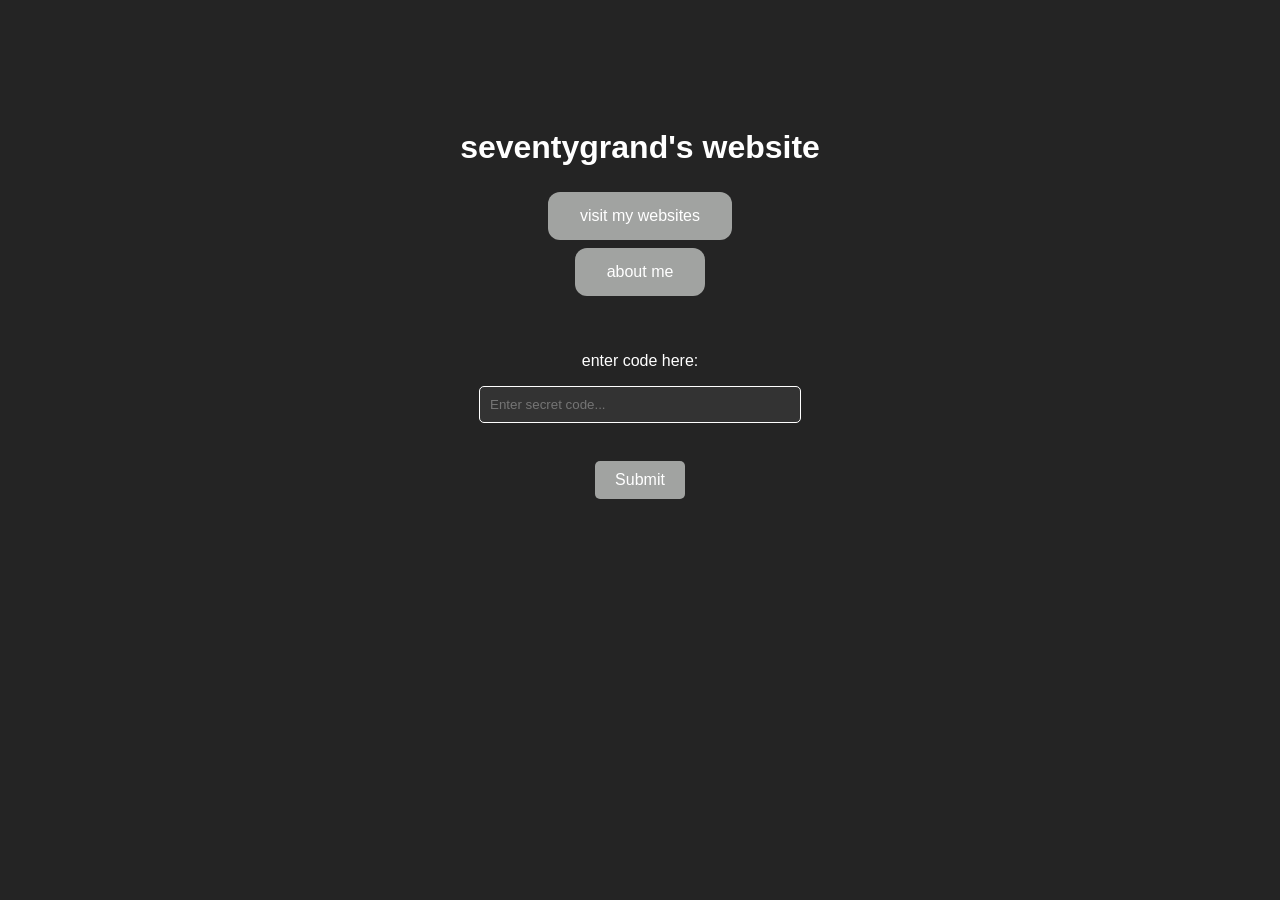
<file: index.html>
<!DOCTYPE html>
<html lang="en">
<head>
    <meta charset="UTF-8">
    <meta name="viewport" content="width=device-width, initial-scale=1.0">
    <title>seventy's website</title>
    <style>
        body {
            background-color: rgba(0, 0, 0, 0.858);
            color: white;
            font-family: Arial, sans-serif;
            text-align: center;
            padding-top: 100px;
        }
        .button {
            background-color: #a1a3a1; 
            border: none;
            color: white;
            padding: 15px 32px;
            text-align: center;
            text-decoration: none;
            display: inline-block;
            font-size: 16px;
            margin: 4px 2px;
            cursor: pointer;
            border-radius: 12px;
        }
        .textbox {
            padding: 10px;
            border-radius: 5px;
            border: 1px solid white;
            margin-bottom: 10px;
            width: 300px;
            background-color: #333;
            color: white;
        }
        .submit-button {
            background-color: #a1a3a1; 
            border: none;
            color: white;
            padding: 10px 20px;
            text-align: center;
            text-decoration: none;
            display: inline-block;
            font-size: 16px;
            margin-top: 10px;
            cursor: pointer;
            border-radius: 5px;
        }
        .container {
            display: flex;
            flex-direction: column;
            align-items: center;
        }
    </style>
</head>
<body>
    <div class="container">
        <h1>seventygrand's website</h1>

        <a href="websitedistrict.html" class="button">visit my websites</a>
        <a href="stuff.html" class="button">about me</a>

        <br><br>

        <p>enter code here:</p>
        <input type="text" id="secretInput" class="textbox" placeholder="Enter secret code...">
        <br>
        <button onclick="checkSecret()" class="submit-button">Submit</button>
    </div>

    <script>
        function checkSecret() {
            var secretCode = document.getElementById("secretInput").value;
            switch (secretCode) {
                case "SECRET1":
                    window.location.href = "secrets/secret1.html";
                    break;
                case "im having a mental breakdown":
                    window.location.href = "https://www.youtube.com/watch?v=dQw4w9WgXcQ";
                    break;
                 case "friends":
                    window.location.href = "secrets/friends.html";
                    break;
                    case "time travel 13 years back":
                    window.location.href = "secrets/AHFUDC.html";
                    break;
                default:
                    alert("invalid secret code!");
            }
        }
    </script>
</body>
</html>
</file>
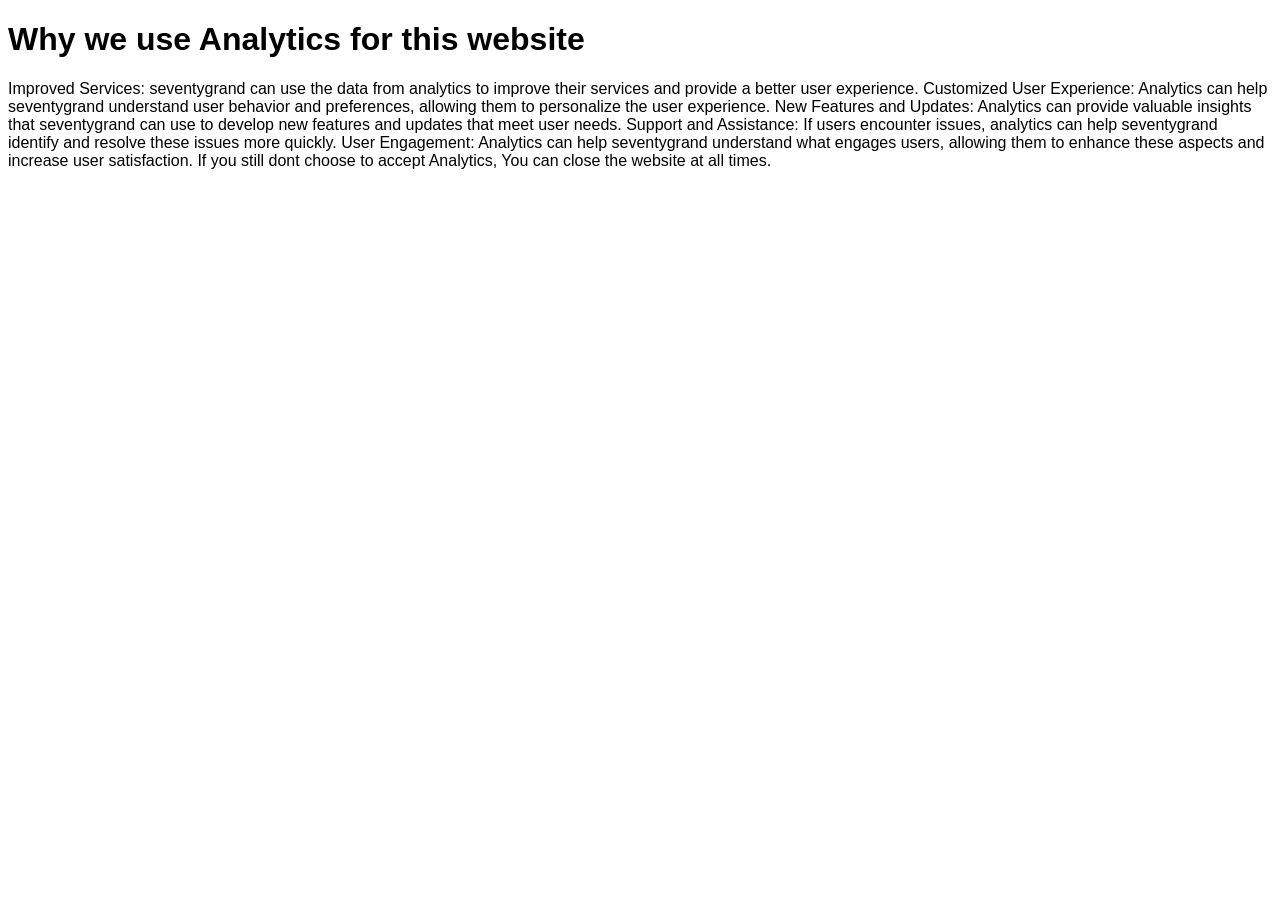
<file: analytics.html>
<!DOCTYPE html>
<html lang="en">
<head>
    <link rel="preconnect" href="https://fonts.googleapis.com">
    <link rel="preconnect" href="https://fonts.gstatic.com" crossorigin>
    <link href="https://fonts.googleapis.com/css2?family=Poppins&display=swap" rel="stylesheet"/>
    <meta charset="UTF-8">
    <meta name="viewport" content="width=device-width, initial-scale=1.0">
    <title>Analytics</title>
</head>
<body>  
<h1>Why we use Analytics for this website</h1>
<header>Improved Services: seventygrand can use the data from analytics to improve their services and provide a better user experience.
    Customized User Experience: Analytics can help seventygrand understand user behavior and preferences, allowing them to personalize the user experience.
    New Features and Updates: Analytics can provide valuable insights that seventygrand can use to develop new features and updates that meet user needs.
    Support and Assistance: If users encounter issues, analytics can help seventygrand identify and resolve these issues more quickly.
    User Engagement: Analytics can help seventygrand understand what engages users, allowing them to enhance these aspects and increase user satisfaction. If you still dont choose to accept Analytics, You can close the website at all times.</header>
<style> h1{
    font-family: Arial, sans-serif;
}</style>
<style>header{
    font-family: Arial, sans-serif ;
}</style>
</body>
</html>
</file>
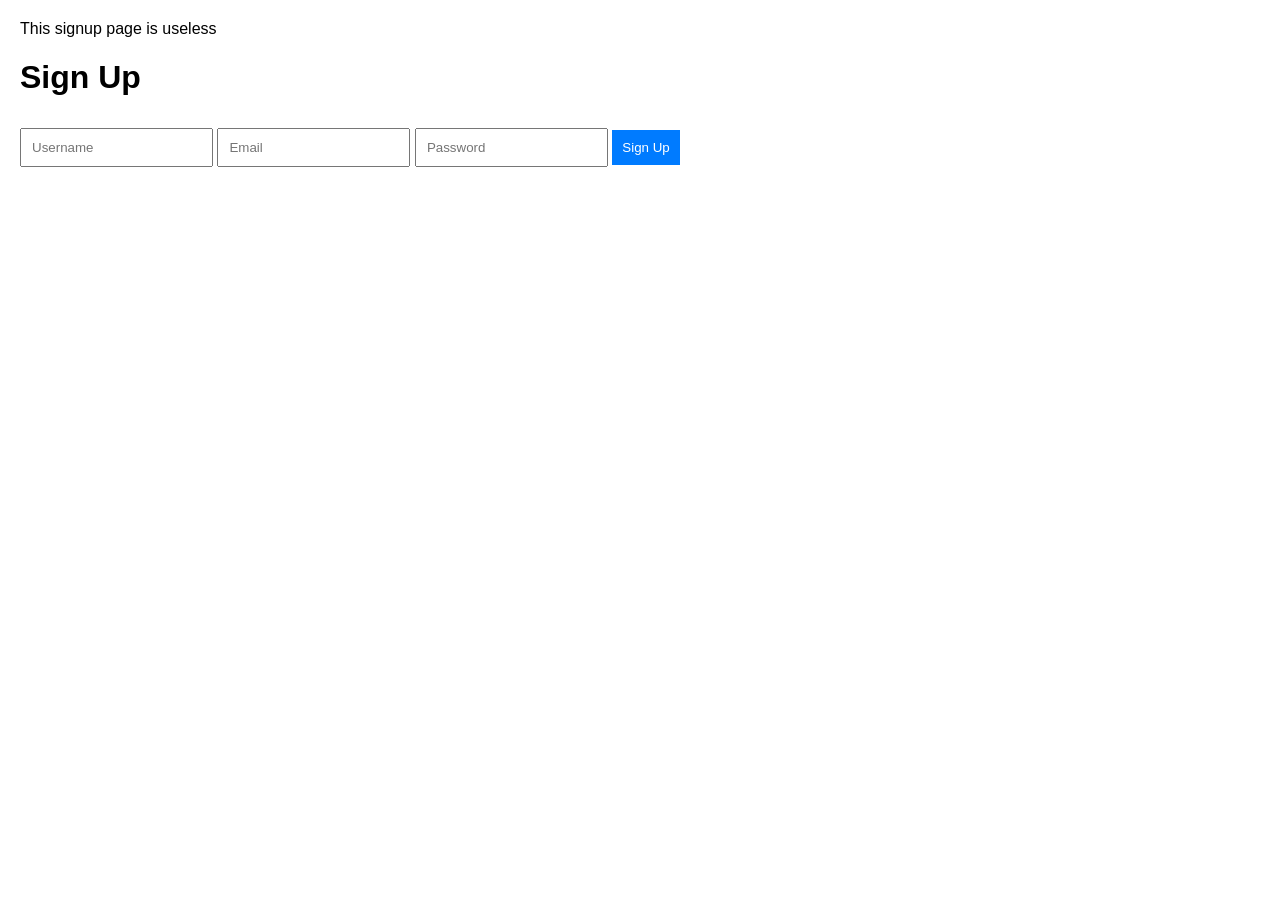
<file: signup.html>
<!DOCTYPE html>
<html>
<head>
  <title>Sign Up</title>
  <link rel="stylesheet" type="text/css" href="styles.css">
</head>
<body>
    <header>This signup page is useless</header>
  <h1>Sign Up</h1>
  <form id="signupForm">
    <input type="text" id="username" placeholder="Username">
    <input type="email" id="email" placeholder="Email">
    <input type="password" id="password" placeholder="Password">
    <button type="submit" onclick="validateForm()">Sign Up</button>
  </form>
  <p id="errorMessage" class="error-message"></p>
  <script src="script.js"></script>
</body>
</html>
</file>
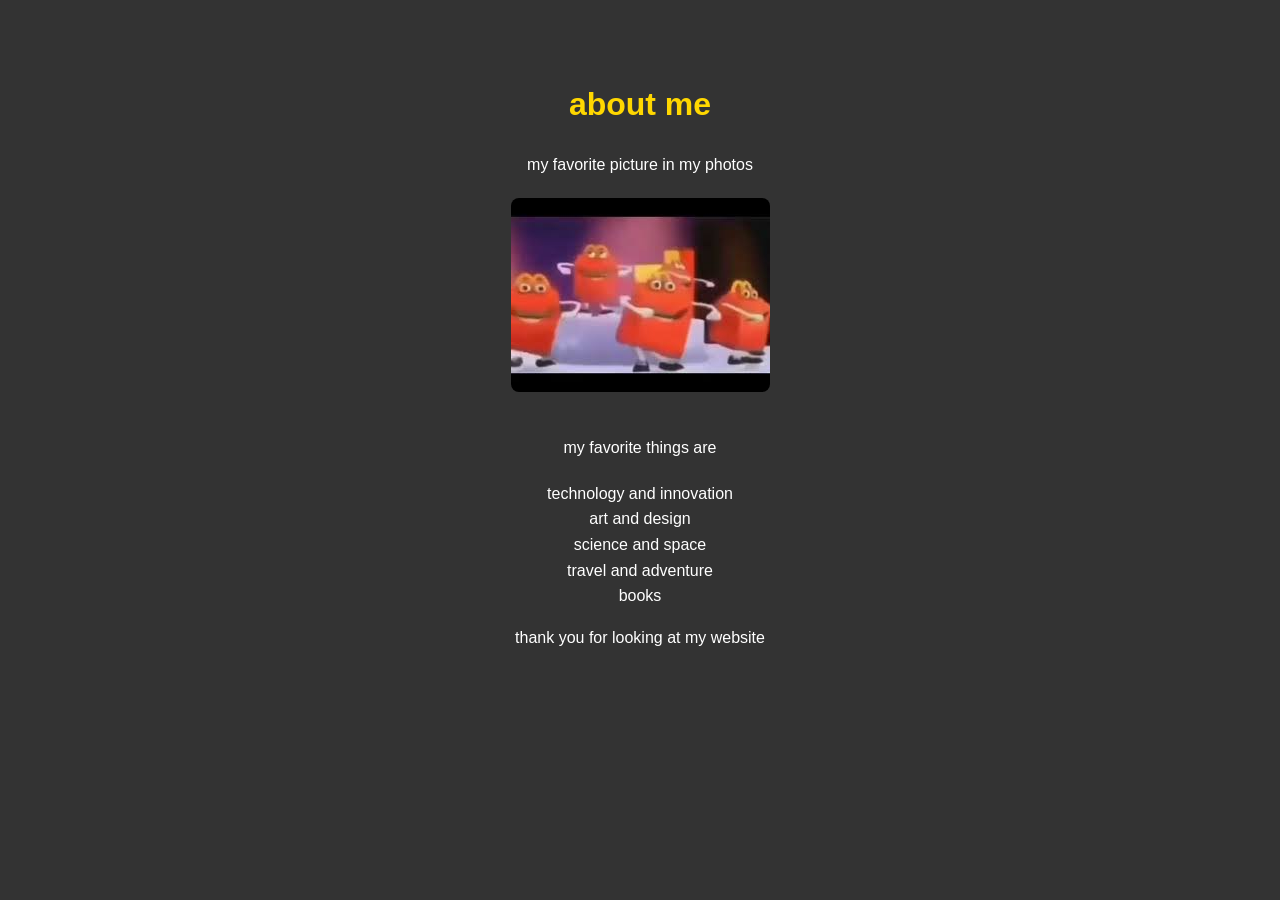
<file: stuff.html>
<!DOCTYPE html>
<html lang="en">
<head>
    <meta charset="UTF-8">
    <meta name="viewport" content="width=device-width, initial-scale=1.0">
    <title>about me</title>
    <style>
        body {
            background-color: #333;
            color: white;
            font-family: Arial, sans-serif;
            text-align: center;
            padding: 50px;
            line-height: 1.6;
        }
        h1 {
            color: #FFD700; 
        }
        p {
            margin-bottom: 20px;
        }
        .content {
            max-width: 800px;
            margin: 0 auto;
        }
        .image {
            border-radius: 8px;
            margin-bottom: 20px;
        }
    </style>
</head>
<body>
    <div class="content">
        <h1>about me</h1>
        <p>my favorite picture in my photos</p>
        <img src="[data-uri]" alt="image" class="image">
        <p>my favorite things are</p>
        <ul style="list-style-type: none; padding-left: 0;">
            <li>technology and innovation</li>
            <li>art and design</li>
            <li>science and space</li>
            <li>travel and adventure</li>
            <li>books </li>
        </ul>
        <p>thank you for looking at my website</p>
    </div>
</body>
</html>
</file>
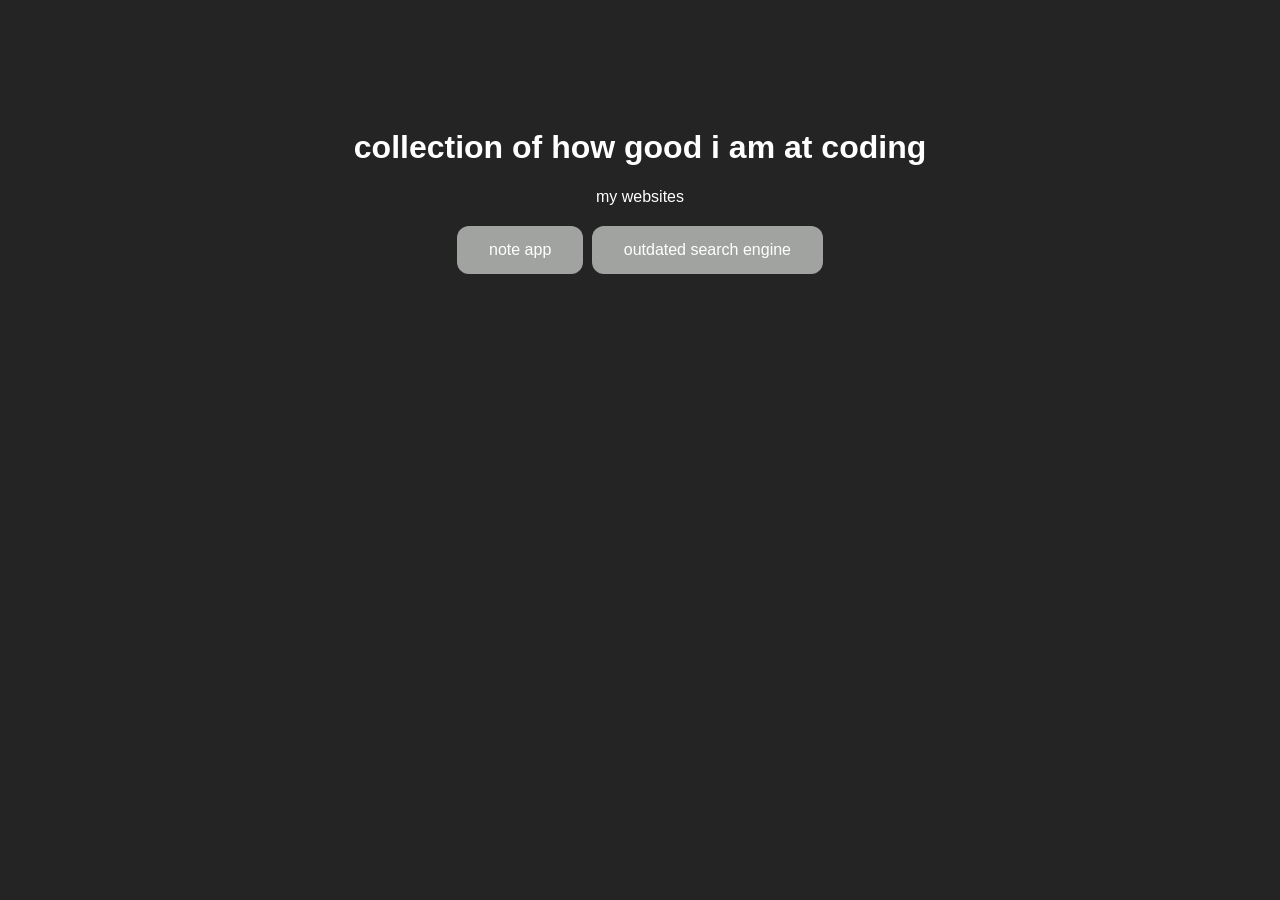
<file: websitedistrict.html>
<!DOCTYPE html>
<html lang="en">
<head>
    <meta charset="UTF-8">
    <meta name="viewport" content="width=device-width, initial-scale=1.0">
    <title>all my websites</title>
    <style>
        body {
            background-color: rgba(0, 0, 0, 0.858);
            color: rgb(255, 255, 255);
            font-family: Arial, sans-serif;
            text-align: center;
            padding-top: 100px;
        }
        .button {
            background-color: #a1a3a1; /* Green */
            border: none;
            color: white;
            padding: 15px 32px;
            text-align: center;
            text-decoration: none;
            display: inline-block;
            font-size: 16px;
            margin: 4px 2px;
            cursor: pointer;
            border-radius: 12px;
        }
    </style>
</head>
<body>
    <h1>collection of how good i am at coding</h1>
    <p>my websites</p>
    <a href="https://notespace.neocities.org" class="button">note app</a>
    <a href="https://blanksearch.pages.dev" class="button">outdated search engine</a>
</body>
</html>
</file>
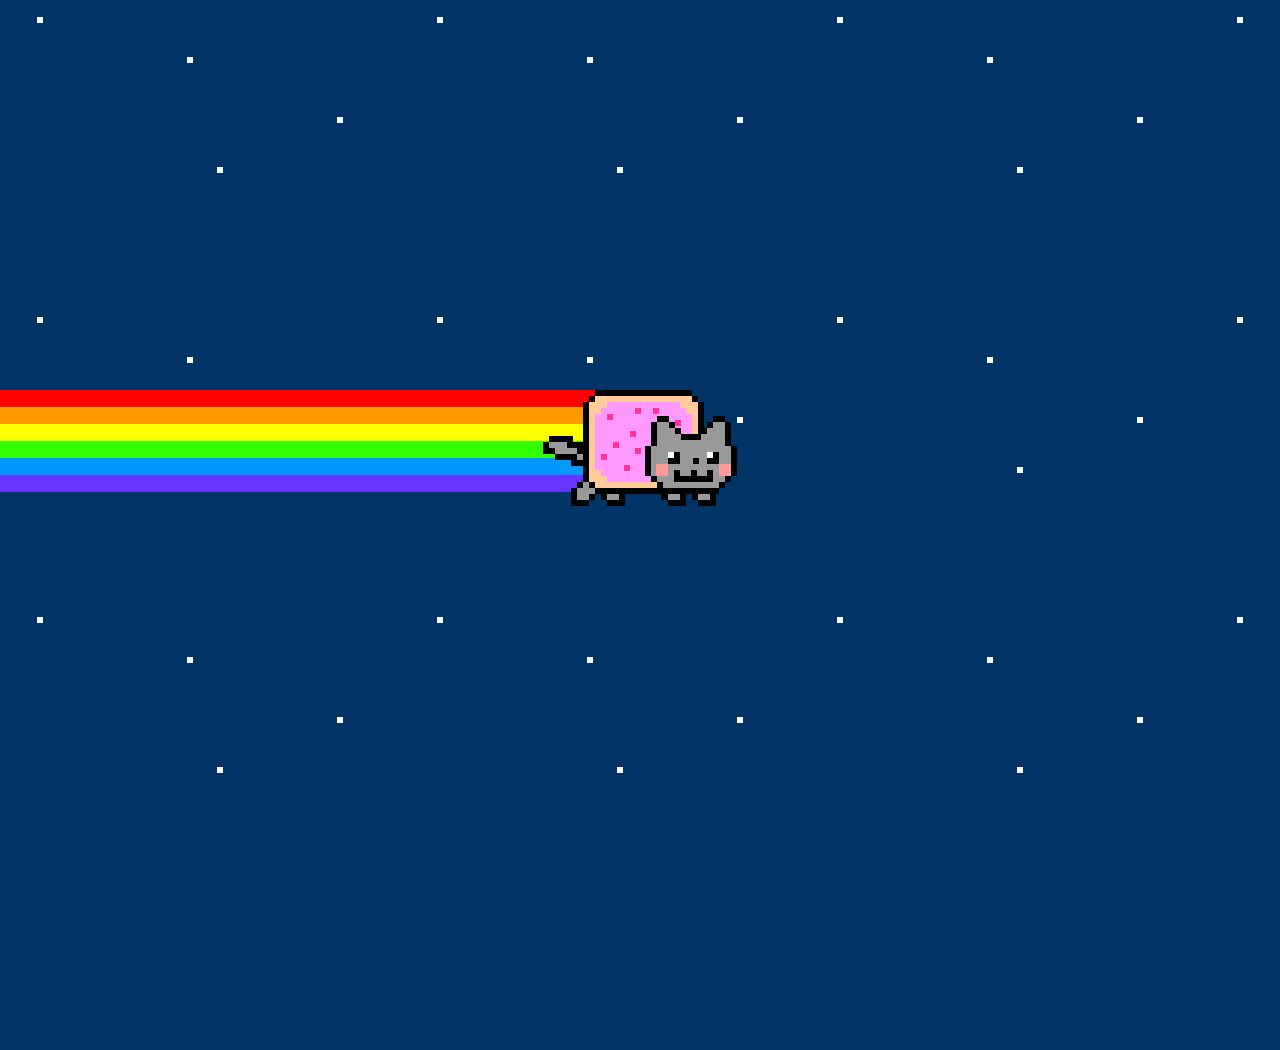
<file: secrets/AHFUDC.html>
<!DOCTYPE HTML>
<html lang="en-US">
<head>
	<meta charset="UTF-8">
	<title>nyan cat</title>

	<link rel="icon" href="favicon.ico" />
	<link rel="stylesheet" href="css/nyan.css"/>
</head>
<body>
	<div class="sparks-combo">
		<div class="spark"></div>
		<div class="spark"></div>
		<div class="spark"></div>
		<div class="spark"></div>
	</div>

	<div id="wave-a" class="hot rainbow"></div>
	<div id="wave-a" class="cold rainbow"></div>

	<div id="wave-b" class="hot rainbow"></div>
	<div id="wave-b" class="cold rainbow"></div>

	<div id="nyan-cat" class="frame1">
		<div id="tail"></div>

		<div id="paws"></div>

		<div id="pop-tarts-body">
			<div id="pop-tarts-body-cream"></div>
		</div>

		<div id="head">
			<div id="face"></div>
		</div>
	</div>


	</a>

	<audio autoplay="true" loop="true">
		<source src="audio/nyan-cat.ogg" type="audio/ogg" />
		<source src="audio/nyan-cat.mp3" type="audio/mpeg" />
	</audio>

	<script src="js/nyan.js"></script>
</body>
</html>
</file>
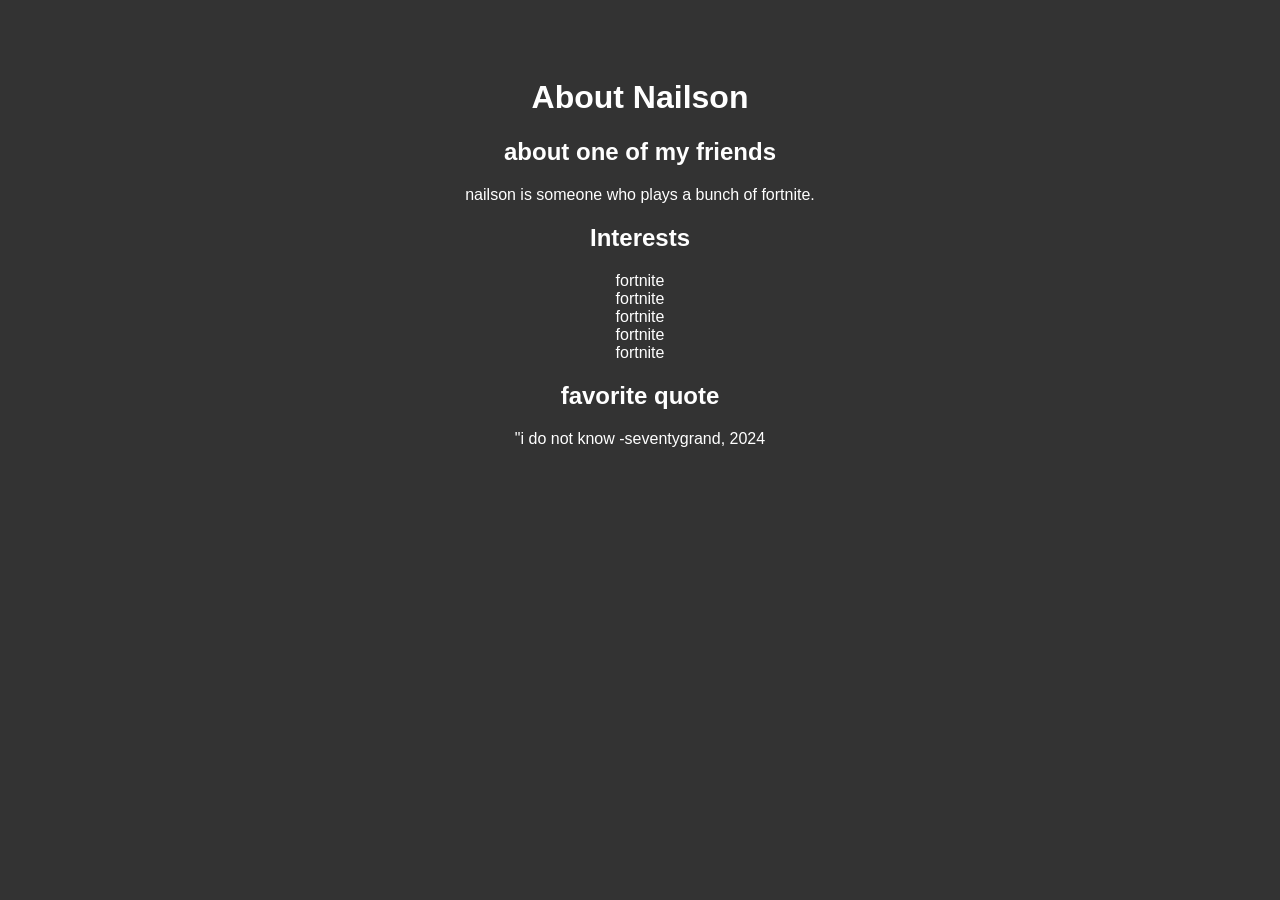
<file: secrets/friends.html>
<!DOCTYPE html>
<html lang="en">
<head>
    <meta charset="UTF-8">
    <meta name="viewport" content="width=device-width, initial-scale=1.0">
    <title>Friends</title>
    <style>
        body {
            background-color: #333;
            color: white;
            font-family: Arial, sans-serif;
            text-align: center;
            padding-top: 50px;
        }
        .container {
            max-width: 800px;
            margin: 0 auto;
        }
        .friend-info {
            margin-bottom: 20px;
        }
    </style>
</head>
<body>
    <div class="container">
        <h1>About Nailson</h1>
        <div class="friend-info">
            <h2>about one of my friends</h2>
            <p>nailson is someone who plays a bunch of fortnite.</p>
        </div>
        <div class="friend-info">
            <h2>Interests</h2>
            <ul style="list-style-type: none; padding-left: 0;">
                <li>fortnite</li>
                <li>fortnite</li>
                <li>fortnite</li>
                <li>fortnite</li>
                <li>fortnite</li>
            </ul>
        </div>
        <div class="friend-info">
            <h2>favorite quote</h2>
            <p>"i do not know -seventygrand, 2024</p>
        </div>
    </div>
</body>
</html>
</file>
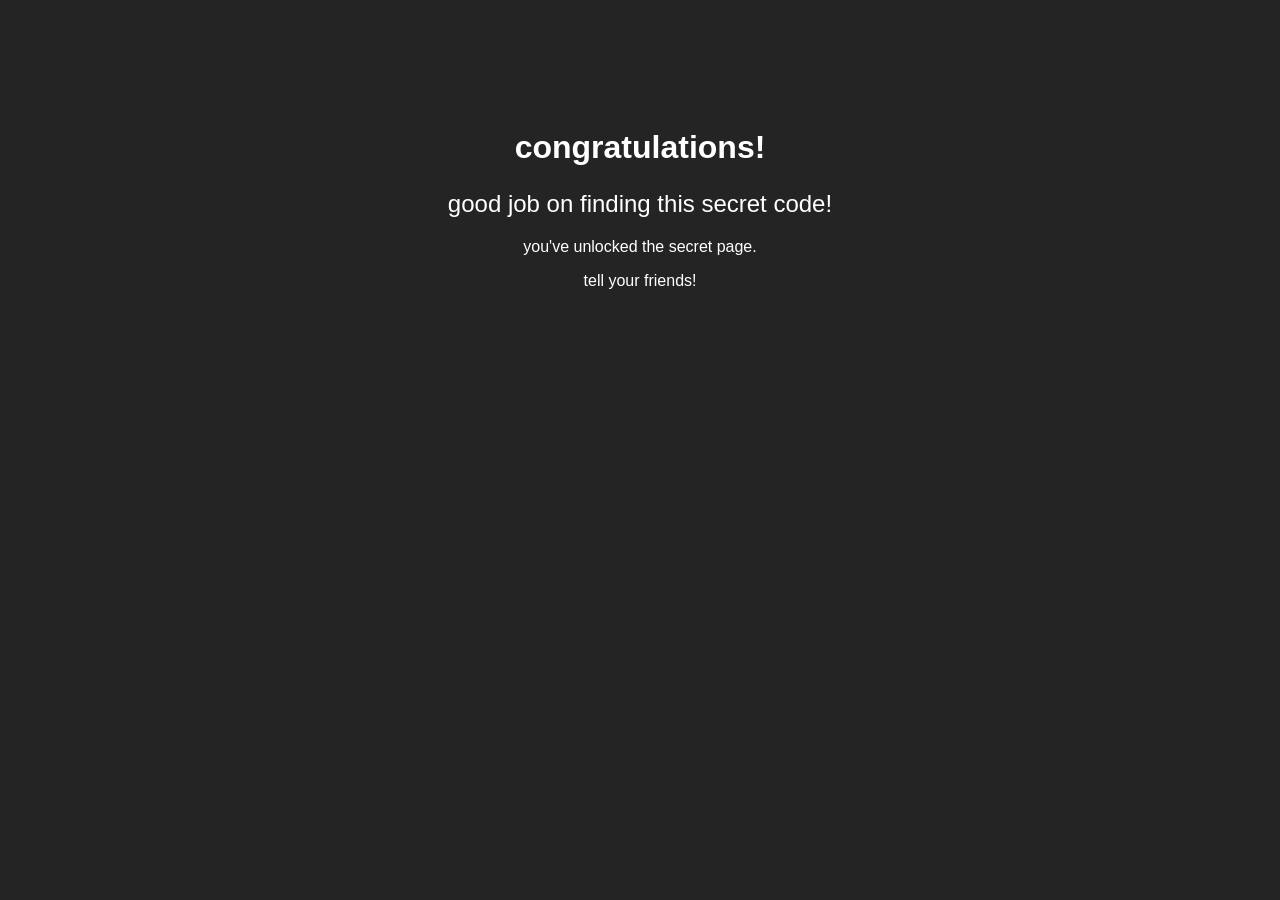
<file: secrets/secret1.html>
<!DOCTYPE html>
<html lang="en">
<head>
    <meta charset="UTF-8">
    <meta name="viewport" content="width=device-width, initial-scale=1.0">
    <title>secrets</title>
    <style>
        body {
            background-color: rgba(0, 0, 0, 0.858);
            color: white;
            font-family: Arial, sans-serif;
            text-align: center;
            padding-top: 100px;
        }
        .message {
            font-size: 24px;
            margin-bottom: 20px;
        }
    </style>
</head>
<body>
    <div class="container">
        <h1>congratulations!</h1>
        <p class="message">good job on finding this secret code!</p>
        <p>you've unlocked the secret page.</p>
        <p>tell your friends!</p>
    </div>
</body>
</html>
</file>
<file: styles.css>
body {
  font-family: Arial, sans-serif;
  margin: 20px;
}

button {
  padding: 10px 20px;
  background-color: #007bff;
  color: #fff;
  border: none;
  cursor: pointer;
}

button:hover {
  background-color: #0056b3;
}
body {
  font-family: Arial, sans-serif;
  margin: 20px;
}

input, button {
  margin: 10px 0;
  padding: 10px;
}

.error-message {
  color: red;
  font-weight: bold;
}
</file>
<file: secrets/css/nyan.css>
@font-face {
  font-family: 'octicons';
  src: url('../font/octicons.eot?#iefix') format('embedded-opentype'), url('../font/octicons.woff') format('woff'), url('../font/octicons.ttf') format('truetype'), url('../font/octicons.svg#octicons') format('svg');
  font-weight: normal;
  font-style: normal;
}
html,
body {
  width: 100%;
  height: 100%;
  margin: 0;
  padding: 0;
  background: #036;
  overflow: hidden;
}
body {
  font: 13px/1.4 Helvetica, arial, freesans, clean, sans-serif, "Segoe UI Emoji", "Segoe UI Symbol";
}
.repo {
  position: absolute;
  top: 0;
  right: 0;
  color: black;
  background: white;
  padding: 6px 6px;
  outline: none;
  z-index: 4;
}
.repo i {
  float: left;
  cursor: pointer;
}
.repo span {
  float: left;
  padding-left: 0;
  line-height: 32px;
  overflow: hidden;
  width: 0;
  max-width: 0;
  white-space: nowrap;
  transition: max-width 1s;
}
.repo:hover span {
  padding-left: 6px;
  width: auto;
  max-width: 200px;
}
.octicon {
  font: normal normal 32px octicons;
  line-height: 1;
  display: inline-block;
  text-decoration: none;
  -webkit-font-smoothing: antialiased;
  -moz-osx-font-smoothing: grayscale;
  -webkit-user-select: none;
  -moz-user-select: none;
  -ms-user-select: none;
  user-select: none;
  cursor: default;
}
.octicon-mark-github:before {
  content: '\f00a';
}
/* nyan cat! */
#nyan-cat {
  position: absolute;
  width: 194px;
  height: 122px;
  top: 50%;
  left: 50%;
  margin-top: -60px;
  margin-left: -97px;
  z-index: 2;
}
#nyan-cat.frame1,
#nyan-cat.frame2 {
  margin-top: -54px;
}
/* pop-tarts body */
#pop-tarts-body {
  border: solid black;
  border-width: 6px 0;
  width: 97px;
  height: 92px;
  position: absolute;
  left: 52px;
  top: 0;
}
#pop-tarts-body:after {
  content: '';
  border: solid black;
  border-width: 0 6px;
  width: 109px;
  height: 80px;
  position: absolute;
  top: 6px;
  left: -12px;
}
#pop-tarts-body:before {
  content: '';
  position: absolute;
  left: -6px;
  top: 0;
  width: 109px;
  height: 92px;
  background: linear-gradient(black, black) no-repeat, linear-gradient(black, black) no-repeat, linear-gradient(black, black) no-repeat, linear-gradient(black, black) no-repeat;
  background-color: #fc9;
  background-size: 6px 6px;
  background-position: 0 0, 103px 0, 0 86px, 103px 86px;
}
#pop-tarts-body-cream {
  position: absolute;
  width: 100%;
  height: 80px;
  top: 6px;
  left: 0;
  background: linear-gradient(#f39, #f39) no-repeat, linear-gradient(#f39, #f39) no-repeat, linear-gradient(#f39, #f39) no-repeat, linear-gradient(#f39, #f39) no-repeat, linear-gradient(#f39, #f39) no-repeat, linear-gradient(#f39, #f39) no-repeat, linear-gradient(#f39, #f39) no-repeat, linear-gradient(#f39, #f39) no-repeat, linear-gradient(#f39, #f39) no-repeat, linear-gradient(#f39, #f39) no-repeat;
  background-color: #f9f;
  background-size: 6px 6px;
  background-position: 12px 12px, 40px 6px, 58px 6px, 35px 29px, 80px 18px, 18px 40px, 40px 46px, 6px 52px, 29px 63px;
}
#pop-tarts-body-cream:before {
  content: '';
  position: absolute;
  width: 100%;
  height: 100%;
  left: 0;
  top: 0;
  background: linear-gradient(#fc9, #fc9) no-repeat, linear-gradient(#fc9, #fc9) no-repeat, linear-gradient(#fc9, #fc9) no-repeat, linear-gradient(#fc9, #fc9) no-repeat, linear-gradient(#fc9, #fc9) no-repeat, linear-gradient(#fc9, #fc9) no-repeat, linear-gradient(#fc9, #fc9) no-repeat, linear-gradient(#fc9, #fc9) no-repeat;
  background-size: 12px 6px, 12px 6px, 12px 6px, 12px 6px, 6px 12px, 6px 12px, 6px 12px, 6px 12px;
  background-position: 0 0, 85px 0, 0 74px, 85px 74px, 0 0, 91px 0, 0 68px, 91px 68px;
}
/* pseudo elems */
#head:before,
#head:after,
#tail:before,
#nyan-cat:before,
#paws:before,
#face:before {
  content: '';
  position: absolute;
}
.sparks-combo {
  height: 300px;
  width: 200%;
  position: relative;
  animation: woosh 700ms 0ms linear infinite both;
}
.spark {
  z-index: 1;
  position: absolute;
  width: 100%;
  height: 100%;
  background-color: transparent;
  background: linear-gradient(to right, white 0px, white 6px, transparent 6px, transparent 400px) repeat-x, linear-gradient(to right, white 0px, white 6px, transparent 6px, transparent 400px) repeat-x, linear-gradient(to right, white 0px, white 6px, transparent 6px, transparent 400px) repeat-x, linear-gradient(to right, white 0px, white 6px, transparent 6px, transparent 400px) repeat-x;
}
.spark:before {
  background: linear-gradient(to right, white 0px, white 5px, transparent 5px, transparent 400px) repeat-x, linear-gradient(to right, white 0px, white 5px, transparent 5px, transparent 400px) repeat-x, linear-gradient(to right, white 0px, white 5px, transparent 5px, transparent 400px) repeat-x, linear-gradient(to right, white 0px, white 5px, transparent 5px, transparent 400px) repeat-x;
}
.spark:after {
  background: linear-gradient(to right, white 0px, white 6px, transparent 6px, transparent 400px) repeat-x, linear-gradient(to right, white 0px, white 6px, transparent 6px, transparent 400px) repeat-x, linear-gradient(to right, white 0px, white 11px, transparent 11px, transparent 400px) repeat-x, linear-gradient(to right, white 0px, white 11px, transparent 11px, transparent 400px) repeat-x;
}
.spark:before,
.spark:after {
  content: '';
  position: absolute;
  width: 100%;
  height: 100%;
  background-color: transparent;
}
.spark:nth-child(1) {
  z-index: 3;
  top: 0;
  left: 20px;
  animation: sparkly 700ms 0ms steps(1) infinite both;
}
.spark:nth-child(1):before {
  animation: sparkly-before 700ms 0ms steps(1) infinite both;
}
.spark:nth-child(1):after {
  animation: sparkly-after 700ms 0ms steps(1) infinite both;
}
.spark:nth-child(2) {
  top: 40px;
  left: 170px;
  animation: sparkly 700ms 200ms steps(1) infinite both;
}
.spark:nth-child(2):before {
  animation: sparkly-before 700ms 200ms steps(1) infinite both;
}
.spark:nth-child(2):after {
  animation: sparkly-after 700ms 200ms steps(1) infinite both;
}
.spark:nth-child(3) {
  top: 100px;
  left: 320px;
  animation: sparkly 700ms 400ms steps(1) infinite both;
}
.spark:nth-child(3):before {
  animation: sparkly-before 700ms 400ms steps(1) infinite both;
}
.spark:nth-child(3):after {
  animation: sparkly-after 700ms 400ms steps(1) infinite both;
}
.spark:nth-child(4) {
  top: 150px;
  left: 200px;
  animation: sparkly 700ms 600ms steps(1) infinite both;
}
.spark:nth-child(4):before {
  animation: sparkly-before 700ms 600ms steps(1) infinite both;
}
.spark:nth-child(4):after {
  animation: sparkly-after 700ms 600ms steps(1) infinite both;
}
@keyframes woosh {
  0% {
    left: 0px;
  }
  100% {
    left: -400px;
  }
}
@keyframes sparkly {
  0% {
    background-size: 400px 6px, 0 0, 0 0, 0 0;
    background-position: 17px 17px, 0 0, 0 0, 0 0;
  }
  16% {
    background-size: 400px 6px, 400px 6px, 400px 6px, 400px 6px;
    background-position: 17px 0, 34px 17px, 17px 34px, 0 17px;
  }
  33% {
    background-size: 400px 6px, 400px 6px, 400px 6px, 400px 6px;
    background-position: 17px 0, 34px 17px, 17px 34px, 0 17px;
  }
  50% {
    background-size: 400px 6px, 0 0, 0 0, 0 0;
    background-position: 17px 17px, 0 0, 0 0, 0 0;
  }
  66% {
    background-size: 400px 11px, 400px 11px, 0 0, 0 0;
    background-position: 17px 6px, 17px 23px, 0 0, 0 0;
  }
  83% {
    background-size: 0 0, 0 0, 400px 5px, 400px 5px;
    background-position: 0 0, 0 0, 11px 17px, 22px 17px;
  }
  100% {
    background-size: 400px 6px, 0 0, 0 0, 0 0;
    background-position: 17px 17px, 0 0, 0 0, 0 0;
  }
}
@keyframes sparkly-before {
  0% {
    background-size: 0 0, 0 0, 0 0, 0 0;
    background-position: 0 0, 0 0, 0 0, 0 0;
  }
  16% {
    background-size: 0 0, 0 0, 0 0, 0 0;
    background-position: 0 0, 0 0, 0 0, 0 0;
  }
  33% {
    background-size: 400px 5px, 400px 5px, 400px 5px, 400px 5px;
    background-position: 6px 6px, 29px 6px, 29px 29px, 6px 29px;
  }
  50% {
    background-size: 0 0, 0 0, 0 0, 0 0;
    background-position: 0 0, 0 0, 0 0, 0 0;
  }
  66% {
    background-size: 0 0, 0 0, 0 0, 0 0;
    background-position: 0 0, 0 0, 0 0, 0 0;
  }
  83% {
    background-size: 0 0, 0 0, 400px 5px, 400px 5px;
    background-position: 0 0, 0 0, 17px 12px, 17px 22px;
  }
  100% {
    background-size: 0 0, 0 0, 0 0, 0 0;
    background-position: 0 0, 0 0, 0 0, 0 0;
  }
}
@keyframes sparkly-after {
  0% {
    background-size: 0 0, 0 0, 0 0, 0 0;
    background-position: 0 0, 0 0, 0 0, 0 0;
  }
  16% {
    background-size: 0 0, 0 0, 0 0, 0 0;
    background-position: 0 0, 0 0, 0 0, 0 0;
  }
  33% {
    background-size: 0 0, 0 0, 0 0, 0 0;
    background-position: 0 0, 0 0, 0 0, 0 0;
  }
  50% {
    background-size: 400px 11px, 400px 11px, 400px 6px, 400px 6px;
    background-position: 17px 0, 17px 29px, 0 17px, 29px 17px;
  }
  66% {
    background-size: 0 0, 0 0, 400px 6px, 400px 6px;
    background-position: 0 0, 0 0, 6px 17px, 23px 17px;
  }
  83% {
    background-size: 0 0, 0 0, 0 0, 0 0;
    background-position: 0 0, 0 0, 0 0, 0 0;
  }
  100% {
    background-size: 0 0, 0 0, 0 0, 0 0;
    background-position: 0 0, 0 0, 0 0, 0 0;
  }
}
.rainbow {
  background: none;
  height: 102px;
  width: 50%;
  position: absolute;
  top: 50%;
  right: 50%;
  margin-right: 45px;
  z-index: 2;
}
.hot:after,
.hot:before,
.cold:after,
.cold:before {
  content: "";
  position: absolute;
  left: 0;
  right: 0;
  height: 50%;
}
.hot:after,
.hot:before {
  top: 0;
}
.cold:after,
.cold:before {
  bottom: 0;
}
#wave-a {
  margin-top: -54px;
  animation: wavy 700ms 0ms steps(2) infinite both;
}
#wave-b {
  margin-top: -60px;
  animation: wavy 700ms 350ms steps(2) infinite both;
}
/* red */
.hot {
  background-image: linear-gradient(to right, #f00 49px, transparent 49px, transparent 92px);
}
/* orange */
.hot:after {
  background-image: linear-gradient(to right, #f90 49px, transparent 49px, transparent 92px);
}
/* yellow */
.hot:before {
  background-image: linear-gradient(to right, #ff0 49px, transparent 49px, transparent 92px);
}
/* green */
.cold:after {
  background-image: linear-gradient(to right, #3f0 49px, transparent 49px, transparent 92px);
  background-position: left top;
}
/* blue */
.cold:before {
  background-image: linear-gradient(to right, #09f 49px, transparent 49px, transparent 92px);
}
/* purple */
.cold {
  background-image: linear-gradient(to right, #63f 49px, transparent 49px, transparent 92px);
}
.rainbow,
.hot:after,
.hot:before,
.cold:after,
.cold:before {
  background-size: 95px 17px;
  background-repeat: repeat-x;
}
#wave-a.hot,
#wave-a.cold:after {
  background-position: left top;
}
#wave-a.hot:after,
#wave-a.cold:before {
  background-position: left center;
}
#wave-a.hot:before,
#wave-a.cold {
  background-position: left bottom;
}
#wave-b.hot,
#wave-b.cold:after {
  background-position: 46px top;
}
#wave-b.hot:after,
#wave-b.cold:before {
  background-position: 46px center;
}
#wave-b.hot:before,
#wave-b.cold {
  background-position: 46px bottom;
}
@keyframes wavy {
  0% {
    margin-top: -54px;
  }
  100% {
    margin-top: -60px;
  }
}
/* head */
#head {
  width: 80px;
  height: 30px;
  border: solid black;
  border-width: 0 6px;
  background: #999;
  position: absolute;
}
/* #head:before = left ear | #head:after = right ear */
#head:before,
#head:after {
  width: 40px;
  height: 30px;
  top: -30px;
  background: linear-gradient(black, black) no-repeat, linear-gradient(black, black) no-repeat, linear-gradient(black, black) no-repeat, linear-gradient(black, black) no-repeat, linear-gradient(black, black) no-repeat, linear-gradient(#999, #999) no-repeat, linear-gradient(#999, #999) no-repeat, linear-gradient(#999, #999) no-repeat, linear-gradient(#999, #999) no-repeat;
  background-size: 6px 24px, 12px 6px, 12px 6px, 6px 6px, 6px 6px, 12px 30px, 12px 12px, 12px 6px, 6px 6px;
  background-position: 0 6px, 6px 0, 30px 18px, 18px 6px, 24px 12px, 6px 6px, 18px 18px, 30px 24px, 18px 12px;
}
#head:after {
  right: 0;
  transform: scaleX(-1);
  -webkit-transform: scaleX(-1);
}
#face {
  width: 80px;
  height: 100%;
  position: absolute;
  top: 6px;
  background: linear-gradient(white, white) no-repeat, linear-gradient(white, white) no-repeat, linear-gradient(#f99, #f99) no-repeat, linear-gradient(#f99, #f99) no-repeat, linear-gradient(black, black) no-repeat, linear-gradient(black, black) no-repeat, linear-gradient(black, black) no-repeat, linear-gradient(black, black) no-repeat, linear-gradient(black, black) no-repeat, linear-gradient(black, black) no-repeat;
  background-size: 6px 6px, 6px 6px, 12px 12px, 12px 12px, 12px 12px, 12px 12px, 6px 6px, 6px 6px, 6px 6px, 6px 6px;
  background-position: 17px 0, 56px 0, 5px 12px, 68px 12px, 17px 0, 56px 0, 42px 6px, 23px 18px, 40px 18px, 56px 18px;
}
/* #face:before = chin */
#face:before {
  bottom: -12px;
  width: 100%;
  height: 18px;
  background: linear-gradient(black, black) no-repeat, linear-gradient(black, black) no-repeat, linear-gradient(black, black) no-repeat, linear-gradient(black, black) no-repeat, linear-gradient(black, black) no-repeat, linear-gradient(black, black) no-repeat, linear-gradient(#999, #999) no-repeat, linear-gradient(#999, #999) no-repeat;
  background-size: 6px 6px, 6px 6px, 6px 6px, 6px 6px, 56px 6px, 39px 6px, 68px 6px, 56px 6px;
  background-position: 0 0, 6px 6px, 74px 0, 68px 6px, 12px 12px, 23px 0, 6px 0, 12px 6px;
}
/* FRAME 1 AND 5 */
.frame1 #head,
.frame5 #head {
  bottom: 36px;
  right: 0;
}
/* FRAMES 2 AND 3 AND 4 */
.frame2 #head,
.frame3 #head,
.frame4 #head {
  bottom: 36px;
  right: -6px;
}
/* FRAME 6 */
.frame6 #head {
  bottom: 42px;
  right: 0;
}
/* paws */
#paws {
  width: 156px;
  height: 30px;
  position: absolute;
  bottom: 0;
  left: 24px;
}
/* FRAME 1 */
.frame1 #paws {
  background: linear-gradient(black, black) no-repeat, linear-gradient(black, black) no-repeat, linear-gradient(black, black) no-repeat, linear-gradient(black, black) no-repeat, linear-gradient(black, black) no-repeat, linear-gradient(black, black) no-repeat, linear-gradient(black, black) no-repeat, linear-gradient(black, black) no-repeat;
  background-size: 18px 18px;
  background-position: 4px 6px, 10px 0, 34px 0, 40px 6px, 94px 0px, 101px 6px, 125px 0px, 131px 6px;
}
.frame1 #paws:before {
  width: 100%;
  height: 100%;
  background: linear-gradient(#999, #999) no-repeat, linear-gradient(#999, #999) no-repeat, linear-gradient(#999, #999) no-repeat, linear-gradient(#999, #999) no-repeat, linear-gradient(#999, #999) no-repeat;
  background-size: 12px 12px, 12px 12px, 12px 12px, 12px 12px, 6px 6px;
  background-position: 10px 6px, 40px 6px, 101px 6px, 131px 6px, 22px 6px;
}
/* FRAMES 2 AND 4 */
.frame2 #paws,
.frame4 #paws {
  background: linear-gradient(black, black) no-repeat, linear-gradient(black, black) no-repeat, linear-gradient(black, black) no-repeat, linear-gradient(black, black) no-repeat, linear-gradient(black, black) no-repeat, linear-gradient(black, black) no-repeat, linear-gradient(black, black) no-repeat, linear-gradient(black, black) no-repeat;
  background-size: 18px 18px;
  background-position: 10px 6px, 16px 0, 40px 0, 46px 6px, 95px 0, 101px 6px, 125px 0, 131px 6px;
}
.frame2 #paws:before,
.frame4 #paws:before {
  width: 100%;
  height: 100%;
  background: linear-gradient(#999, #999) no-repeat, linear-gradient(#999, #999) no-repeat, linear-gradient(#999, #999) no-repeat, linear-gradient(#999, #999) no-repeat;
  background-size: 12px 12px;
  background-position: 16px 6px, 46px 6px, 101px 6px, 131px 6px;
}
/* FRAME 3 */
.frame3 #paws {
  background: linear-gradient(black, black) no-repeat, linear-gradient(black, black) no-repeat, linear-gradient(black, black) no-repeat, linear-gradient(black, black) no-repeat, linear-gradient(black, black) no-repeat, linear-gradient(black, black) no-repeat, linear-gradient(black, black) no-repeat, linear-gradient(black, black) no-repeat;
  background-size: 18px 18px;
  background-position: 16px 6px, 22px 0px, 46px 0px, 52px 6px, 100px 0px, 106px 6px, 131px 0px, 137px 6px;
}
.frame3 #paws:before {
  width: 100%;
  height: 100%;
  background: linear-gradient(#999, #999) no-repeat, linear-gradient(#999, #999) no-repeat, linear-gradient(#999, #999) no-repeat, linear-gradient(#999, #999) no-repeat;
  background-size: 12px 12px;
  background-position: 22px 6px, 52px 6px, 106px 6px, 137px 6px;
}
/* FRAME 5 AND 6 */
.frame5 #paws,
.frame6 #paws {
  background: linear-gradient(black, black) no-repeat, linear-gradient(black, black) no-repeat, linear-gradient(black, black) no-repeat, linear-gradient(black, black) no-repeat, linear-gradient(black, black) no-repeat, linear-gradient(black, black) no-repeat, linear-gradient(black, black) no-repeat, linear-gradient(black, black) no-repeat;
  background-size: 18px 18px;
  background-position: 4px 6px, 10px 0, 34px 0, 40px 6px, 94px 0px, 101px 6px, 125px 0px, 131px 6px;
}
.frame5 #paws:before,
.frame6 #paws:before {
  width: 100%;
  height: 100%;
  background: linear-gradient(#999, #999) no-repeat, linear-gradient(#999, #999) no-repeat, linear-gradient(#999, #999) no-repeat, linear-gradient(#999, #999) no-repeat, linear-gradient(#999, #999) no-repeat;
  background-size: 12px 12px;
  background-position: 10px 6px, 16px 0, 40px 6px, 101px 6px, 131px 6px;
}
/* FRAME 6 */
.frame6 #paws {
  background-position: 4px 6px, 10px 0, 40px 0, 34px 6px, 101px 0px, 95px 6px, 125px 0px, 131px 6px;
}
/* tail */
#tail {
  width: 40px;
  height: 54px;
  position: absolute;
  left: 0;
  top: 40px;
}
/* FRAME 1 */
.frame1 #tail {
  background: linear-gradient(black, black) no-repeat, linear-gradient(black, black) no-repeat, linear-gradient(black, black) no-repeat, linear-gradient(black, black) no-repeat, linear-gradient(black, black) no-repeat;
  background-size: 23px 18px;
  background-position: 6px 0, 11px 6px, 17px 11px, 23px 17px, 34px 23px;
}
.frame1 #tail:before {
  left: 11px;
  top: 6px;
  width: 29px;
  height: 23px;
  background: linear-gradient(#999, #999) no-repeat, linear-gradient(#999, #999) no-repeat, linear-gradient(#999, #999) no-repeat, linear-gradient(#999, #999) no-repeat;
  background-size: 11px 6px;
  background-position: 0 0, 6px 6px, 12px 12px, 18px 18px, 24px 24px;
}
/* FRAMES 2 AND 6 */
.frame2 #tail,
.frame6 #tail {
  background: linear-gradient(black, black) no-repeat, linear-gradient(black, black) no-repeat, linear-gradient(black, black) no-repeat, linear-gradient(black, black) no-repeat;
  background-size: 11px 23px, 11px 23px, 11px 23px, 6px 11px;
  background-position: 12px 6px, 18px 12px, 29px 17px, 6px 12px;
}
.frame2 #tail:before,
.frame6 #tail:before {
  width: 28px;
  height: 23px;
  left: 12px;
  top: 12px;
  background: linear-gradient(#999, #999) no-repeat, linear-gradient(#999, #999) no-repeat, linear-gradient(#999, #999) no-repeat, linear-gradient(#999, #999) no-repeat, linear-gradient(#999, #999) no-repeat;
  background-size: 11px 6px;
  background-position: 0 0, 0 5px, 6px 11px, 17px 11px, 17px 17px;
}
/* FRAME 3 */
.frame3 #tail {
  background: linear-gradient(black, black) no-repeat, linear-gradient(black, black) no-repeat, linear-gradient(black, black) no-repeat, linear-gradient(black, black) no-repeat;
  background-size: 24px 12px, 24px 12px, 24px 12px, 6px 24px;
  background-position: 16px 24px, 4px 30px, 10px 36px, 34px 18px;
}
.frame3 #tail:before {
  width: 30px;
  height: 12px;
  top: 30px;
  right: 0;
  background: linear-gradient(#999, #999) no-repeat, linear-gradient(#999, #999) no-repeat;
  background-size: 24px 6px, 18px 6px;
  background-position: 6px 0, 0 6px;
}
/* FRAME 4 */
.frame4 #tail {
  background: linear-gradient(black, black) no-repeat, linear-gradient(black, black) no-repeat, linear-gradient(black, black) no-repeat, linear-gradient(black, black) no-repeat;
  background-size: 12px 24px, 12px 24px, 12px 24px, 6px 12px;
  background-position: 28px 18px, 16px 24px, 10px 30px, 4px 36px;
}
.frame4 #tail:before {
  width: 30px;
  height: 24px;
  top: 24px;
  right: 0;
  background: linear-gradient(#999, #999) no-repeat, linear-gradient(#999, #999) no-repeat, linear-gradient(#999, #999) no-repeat;
  background-size: 12px 12px, 12px 12px, 12px 6px;
  background-position: 18px 0, 0 12px, 6px 6px;
}
/* FRAME 5 */
.frame5 #tail {
  background: linear-gradient(black, black) no-repeat, linear-gradient(black, black) no-repeat, linear-gradient(black, black) no-repeat, linear-gradient(black, black) no-repeat, linear-gradient(black, black) no-repeat;
  background-size: 24px 18px, 24px 18px, 6px 12px, 6px 12px, 12px 6px;
  background-position: 6px 6px, 12px 12px, 0 12px, 36px 12px, 28px 30px;
}
.frame5 #tail:before {
  width: 34px;
  height: 18px;
  top: 12px;
  right: 0;
  background: linear-gradient(#999, #999) no-repeat, linear-gradient(#999, #999) no-repeat, linear-gradient(#999, #999) no-repeat;
  background-size: 18px 6px, 22px 6px, 6px 6px;
  background-position: 0 0, 6px 6px, 28px 12px;
}
</file>
